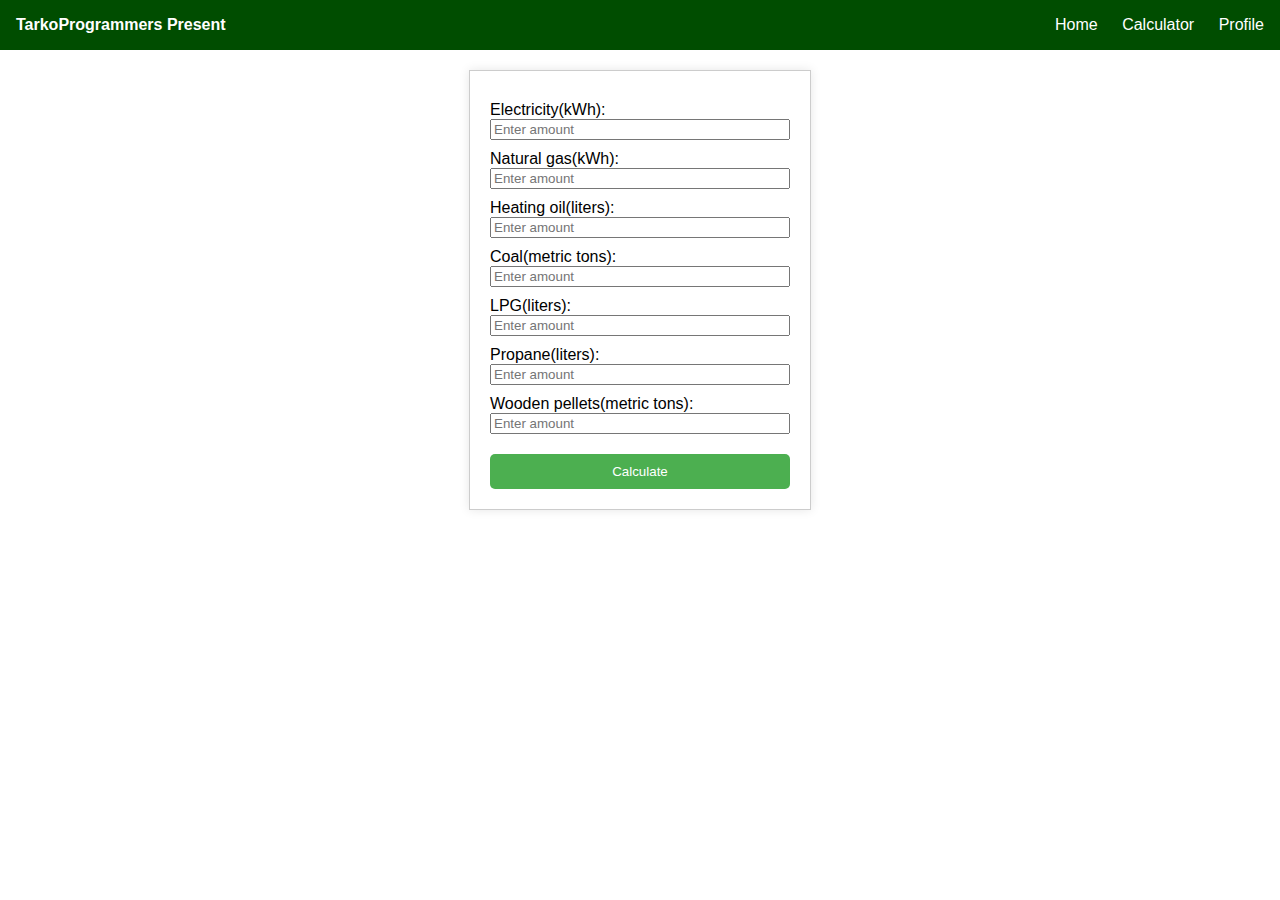
<file: calc.html>
<!DOCTYPE html>
<html lang="en">
<head>
    <meta charset="UTF-8">
    <meta name="viewport" content="width=device-width, initial-scale=1.0">
    <title>Energy Calculator</title>
    <link rel="stylesheet" href="calc.css">
    <link rel="stylesheet" href="main.css">
</head>
<body>
    <header>
        <nav class="navbar">
            <div class="logo">TarkoProgrammers Present</div>
            <div class="nav-links">
                <a href="#home">Home</a>
                <a href="#about">Calculator</a>
                <a href="#services">Profile</a>
            </div>
        </nav>
    </header>
    <div class="form-container">
        <form id="energy-form">
            <label for="electricity">Electricity(kWh):</label>
            <input type="text" id="electricity" name="electricity" placeholder="Enter amount">

            <label for="natural-gas">Natural gas(kWh):</label>
            <input type="text" id="natural-gas" name="natural-gas" placeholder="Enter amount">

            <label for="heating-oil">Heating oil(liters):</label>
            <input type="text" id="heating-oil" name="heating-oil" placeholder="Enter amount">

            <label for="coal">Coal(metric tons):</label>
            <input type="text" id="coal" name="coal" placeholder="Enter amount">

            <label for="lpg">LPG(liters):</label>
            <input type="text" id="lpg" name="lpg" placeholder="Enter amount">

            <label for="propane">Propane(liters):</label>
            <input type="text" id="propane" name="propane" placeholder="Enter amount">

            <label for="wooden-pellets">Wooden pellets(metric tons):</label>
            <input type="text" id="wooden-pellets" name="wooden-pellets" placeholder="Enter amount">

            <button type="submit" class="submit-button">Calculate</button>
        </form>
    </div>
</body>
</html>
</file>
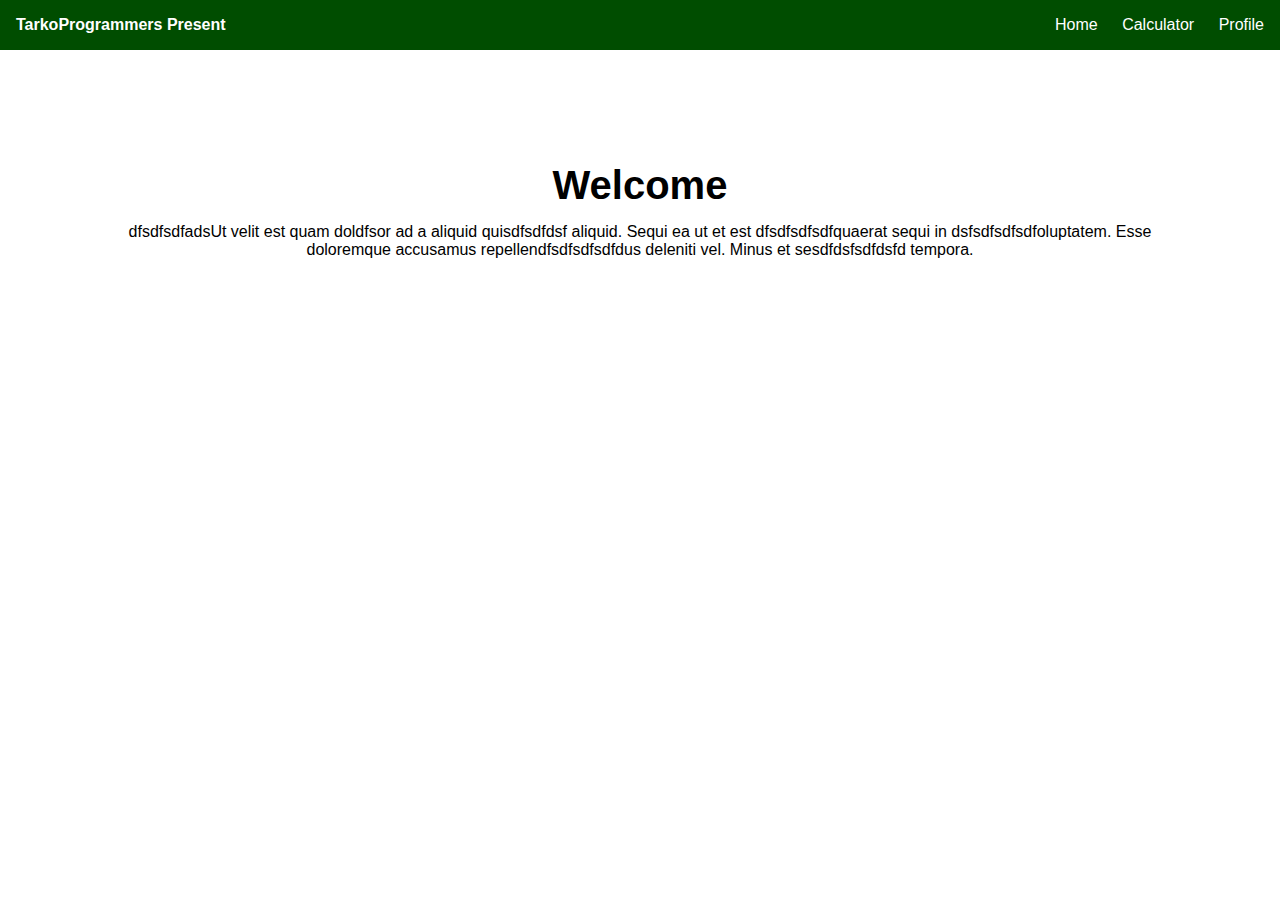
<file: main.html>
<head>
    <meta charset="UTF-8">
    <meta name="viewport" content="width=device-width, initial-scale=1.0">
   
    <link rel="stylesheet" href="main.css">
</head>
<body>
    <header>
        <nav class="navbar">
            <div class="logo">TarkoProgrammers Present</div>
            <div class="nav-links">
                <a href="#home">Home</a>
                <a href="#about">Calculator</a>
                <a href="#services">Profile</a>
            </div>
        </nav>
    </header>
    <main>
        <div class="centered-content">
            <h1>Welcome </h1>
            <p>dfsdfsdfadsUt velit est quam doldfsor ad a aliquid quisdfsdfdsf aliquid. Sequi ea ut et est dfsdfsdfsdfquaerat sequi in dsfsdfsdfsdfoluptatem. Esse doloremque accusamus repellendfsdfsdfsdfdus deleniti vel. Minus et sesdfdsfsdfdsfd tempora.</p>
        </div>

    </main>
</body>
</file>
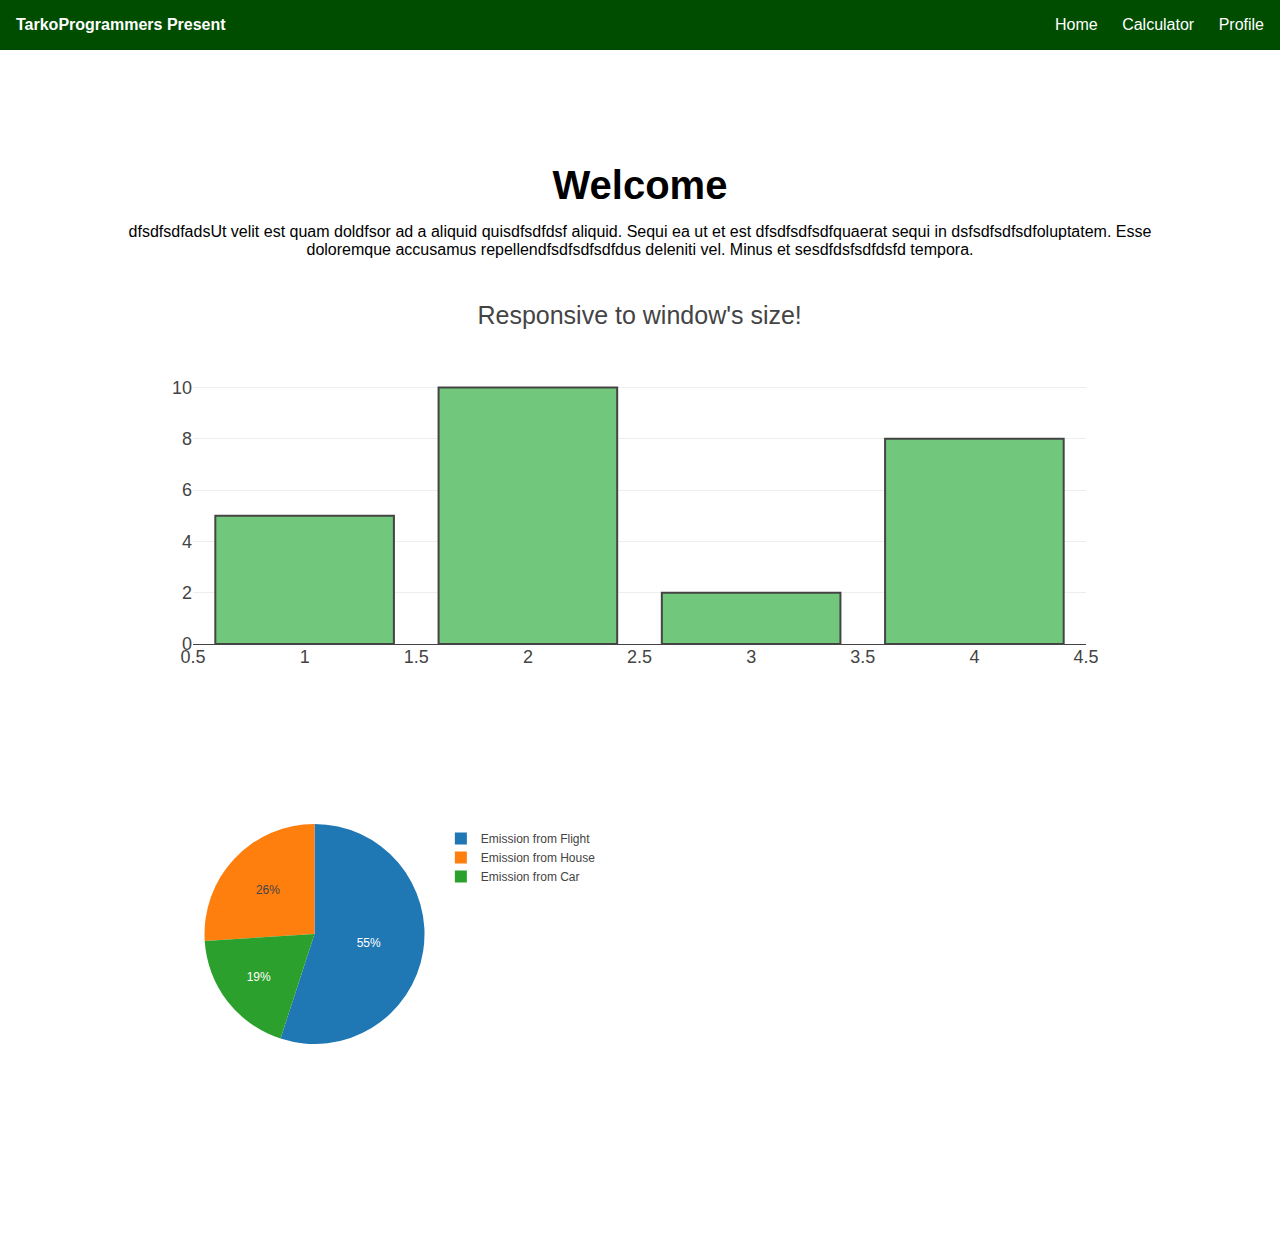
<file: profile.html>
<head>
    <meta charset="UTF-8">
    <meta name="viewport" content="width=device-width, initial-scale=1.0">
    <link rel="stylesheet" href="main.css">
    <script src='https://cdn.plot.ly/plotly-2.29.1.min.js'></script>
</head>
<body>
    <header>
        <nav class="navbar">
            <div class="logo">TarkoProgrammers Present</div>
            <div class="nav-links">
                <a href="#home">Home</a>
                <a href="#about">Calculator</a>
                <a href="#services">Profile</a>
            </div>
        </nav>
    </header>
    <main>
        <div class="centered-content">
            <h1>Welcome </h1>
            <p>dfsdfsdfadsUt velit est quam doldfsor ad a aliquid quisdfsdfdsf aliquid. Sequi ea ut et est dfsdfsdfsdfquaerat sequi in dsfsdfsdfsdfoluptatem. Esse doloremque accusamus repellendfsdfsdfsdfdus deleniti vel. Minus et sesdfdsfsdfdsfd tempora.</p>
            <div id='myDiv'><!-- Plotly chart will be drawn inside this DIV --></div>
    <div id='myDiv2'><!-- Plotly chart will be drawn inside this DIV --></div>
    <script>
        var trace1 = {
  type: 'bar',
  x: [1, 2, 3, 4],
  y: [5, 10, 2, 8],
  marker: {
      color: '#71c77b',
      line: {
          width: 2
      }
  }
};
var data = [ trace1 ];
var layout = { 
  title: 'Responsive to window\'s size!',
  font: {size: 18}
};
var config = {responsive: true}
Plotly.newPlot('myDiv', data, layout, config );
    </script>
    <script>
        var data = [{
  values: [19, 26, 55],
  labels: ['Emission from Car ', 'Emission from House', 'Emission from Flight'],
  type: 'pie'
}];

var layout = {
  height: 400,
  width: 500
};

Plotly.newPlot('myDiv2', data, layout);
    </script>
        </div>

    </main>
</body>
</file>
<file: calc.css>
body, html {
    margin: 0;
    padding: 0;
    font-family: 'Arial', sans-serif;
}

.form-container {
    max-width: 300px;
    margin: 20px auto;
    padding: 20px;
    border: 1px solid #ccc;
    box-shadow: 0px 0px 10px 0px rgba(0,0,0,0.1);
}

form {
    display: flex;
    flex-direction: column;
}

label {
    margin-top: 10px;
}

input[type="number"] {
    margin-top: 5px;
    padding: 10px;
    border: 1px solid #ccc;
    border-radius: 5px;
}

.submit-button {
    background-color: #4CAF50; /* Green background */
    color: white;
    padding: 10px 20px;
    margin-top: 20px;
    border: none;
    border-radius: 5px;
    cursor: pointer;
    transition: background-color 0.3s ease;
}

.submit-button:hover {
    background-color: #45a049;
}
</file>
<file: main.css>
body, html {
    margin: 0;
    padding: 0;
    font-family: 'Arial', sans-serif;
}

.navbar {
    background-color: #004d00; /* A green background */
    color: white;
    display: flex;
    justify-content: space-between;
    padding: 1em;
}

.logo {
    font-weight: bold;
}

.nav-links a {
    color: white;
    text-decoration: none;
    margin-left: 20px;
    transition: color 0.3s ease;
}

.nav-links a:hover {
    color: #aaaaaa; /* Light grey color for hover state */
}

.welcome-section {
    background-color: #006600; /* Slightly lighter green background */
    color: white;
    padding: 50px;
    text-align: center;
}

h1 {
    margin: 0;
    font-size: 2.5em;
}

p {
    margin: 15px 0;
}
.centered-content {
    margin: auto;
    padding: 3cm; 
    text-align: center;
    max-width: calc(100% - 4cm); 
}
</file>
